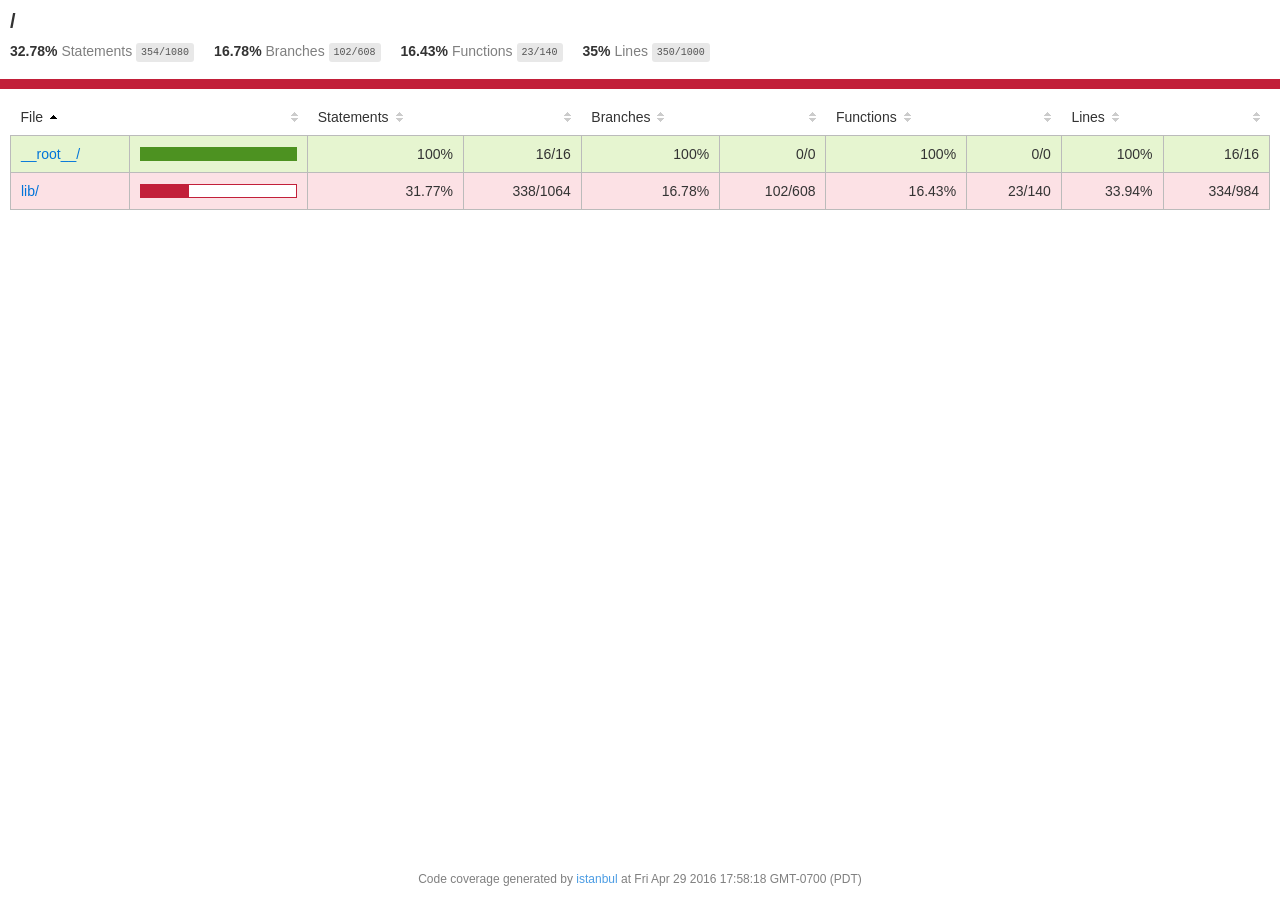
<file: node_modules/sqlite3/node_modules/fstream/coverage/lcov-report/index.html>
<!doctype html>
<html lang="en">
<head>
    <title>Code coverage report for All files</title>
    <meta charset="utf-8" />
    <link rel="stylesheet" href="prettify.css" />
    <link rel="stylesheet" href="base.css" />
    <meta name="viewport" content="width=device-width, initial-scale=1">
    <style type='text/css'>
        .coverage-summary .sorter {
            background-image: url(sort-arrow-sprite.png);
        }
    </style>
</head>
<body>
<div class='wrapper'>
  <div class='pad1'>
    <h1>
      /
    </h1>
    <div class='clearfix'>
      <div class='fl pad1y space-right2'>
        <span class="strong">32.78% </span>
        <span class="quiet">Statements</span>
        <span class='fraction'>354/1080</span>
      </div>
      <div class='fl pad1y space-right2'>
        <span class="strong">16.78% </span>
        <span class="quiet">Branches</span>
        <span class='fraction'>102/608</span>
      </div>
      <div class='fl pad1y space-right2'>
        <span class="strong">16.43% </span>
        <span class="quiet">Functions</span>
        <span class='fraction'>23/140</span>
      </div>
      <div class='fl pad1y space-right2'>
        <span class="strong">35% </span>
        <span class="quiet">Lines</span>
        <span class='fraction'>350/1000</span>
      </div>
    </div>
  </div>
  <div class='status-line low'></div>
<div class="pad1">
<table class="coverage-summary">
<thead>
<tr>
   <th data-col="file" data-fmt="html" data-html="true" class="file">File</th>
   <th data-col="pic" data-type="number" data-fmt="html" data-html="true" class="pic"></th>
   <th data-col="statements" data-type="number" data-fmt="pct" class="pct">Statements</th>
   <th data-col="statements_raw" data-type="number" data-fmt="html" class="abs"></th>
   <th data-col="branches" data-type="number" data-fmt="pct" class="pct">Branches</th>
   <th data-col="branches_raw" data-type="number" data-fmt="html" class="abs"></th>
   <th data-col="functions" data-type="number" data-fmt="pct" class="pct">Functions</th>
   <th data-col="functions_raw" data-type="number" data-fmt="html" class="abs"></th>
   <th data-col="lines" data-type="number" data-fmt="pct" class="pct">Lines</th>
   <th data-col="lines_raw" data-type="number" data-fmt="html" class="abs"></th>
</tr>
</thead>
<tbody><tr>
	<td class="file high" data-value="__root__/"><a href="__root__/index.html">__root__/</a></td>
	<td data-value="100" class="pic high"><div class="chart"><div class="cover-fill cover-full" style="width: 100%;"></div><div class="cover-empty" style="width:0%;"></div></div></td>
	<td data-value="100" class="pct high">100%</td>
	<td data-value="16" class="abs high">16/16</td>
	<td data-value="100" class="pct high">100%</td>
	<td data-value="0" class="abs high">0/0</td>
	<td data-value="100" class="pct high">100%</td>
	<td data-value="0" class="abs high">0/0</td>
	<td data-value="100" class="pct high">100%</td>
	<td data-value="16" class="abs high">16/16</td>
	</tr>

<tr>
	<td class="file low" data-value="lib/"><a href="lib/index.html">lib/</a></td>
	<td data-value="31.77" class="pic low"><div class="chart"><div class="cover-fill" style="width: 31%;"></div><div class="cover-empty" style="width:69%;"></div></div></td>
	<td data-value="31.77" class="pct low">31.77%</td>
	<td data-value="1064" class="abs low">338/1064</td>
	<td data-value="16.78" class="pct low">16.78%</td>
	<td data-value="608" class="abs low">102/608</td>
	<td data-value="16.43" class="pct low">16.43%</td>
	<td data-value="140" class="abs low">23/140</td>
	<td data-value="33.94" class="pct low">33.94%</td>
	<td data-value="984" class="abs low">334/984</td>
	</tr>

</tbody>
</table>
</div><div class='push'></div><!-- for sticky footer -->
</div><!-- /wrapper -->
<div class='footer quiet pad2 space-top1 center small'>
  Code coverage
  generated by <a href="http://istanbul-js.org/" target="_blank">istanbul</a> at Fri Apr 29 2016 17:58:18 GMT-0700 (PDT)
</div>
</div>
<script src="prettify.js"></script>
<script>
window.onload = function () {
        if (typeof prettyPrint === 'function') {
            prettyPrint();
        }
};
</script>
<script src="sorter.js"></script>
</body>
</html>
</file>
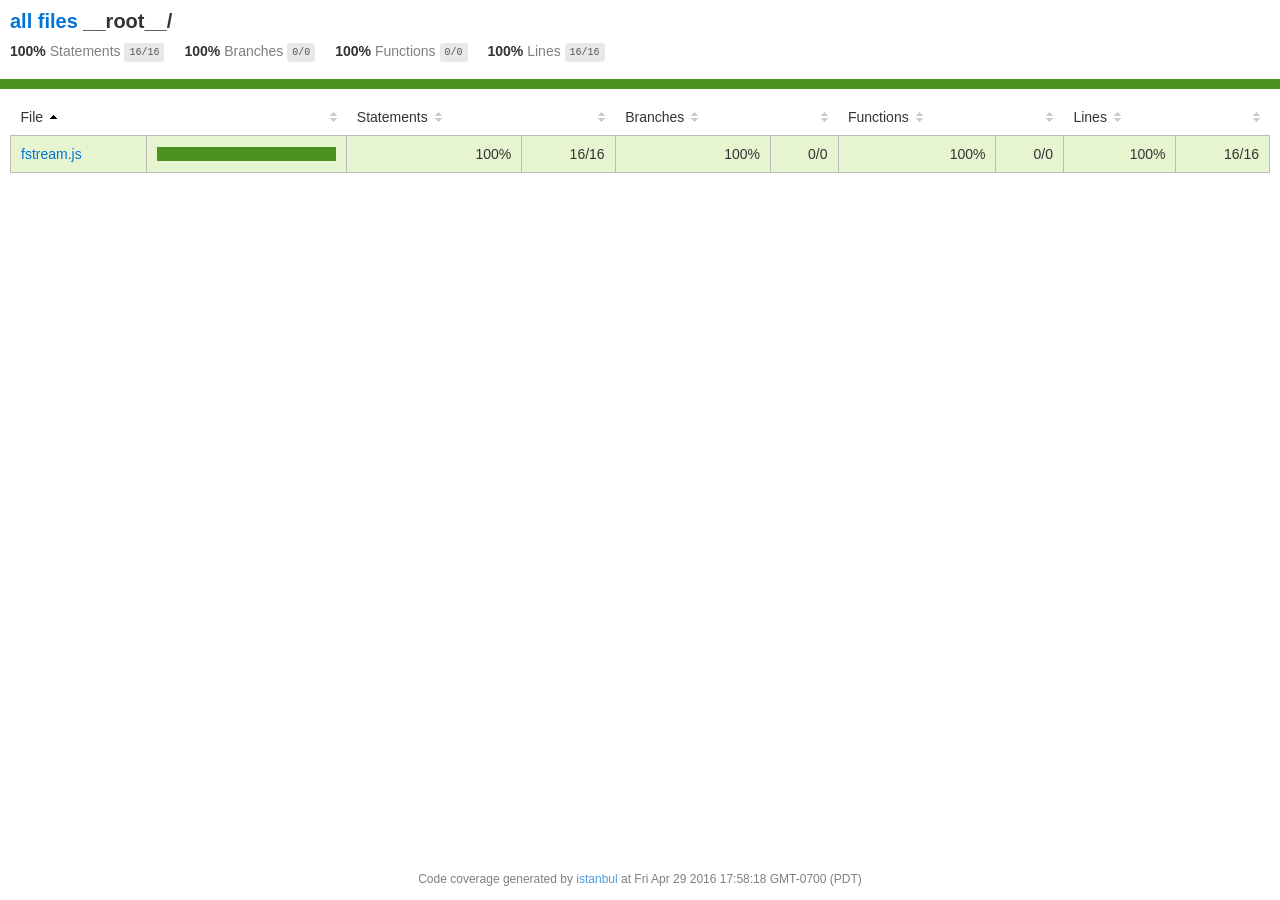
<file: node_modules/sqlite3/node_modules/fstream/coverage/lcov-report/__root__/index.html>
<!doctype html>
<html lang="en">
<head>
    <title>Code coverage report for __root__/</title>
    <meta charset="utf-8" />
    <link rel="stylesheet" href="../prettify.css" />
    <link rel="stylesheet" href="../base.css" />
    <meta name="viewport" content="width=device-width, initial-scale=1">
    <style type='text/css'>
        .coverage-summary .sorter {
            background-image: url(../sort-arrow-sprite.png);
        }
    </style>
</head>
<body>
<div class='wrapper'>
  <div class='pad1'>
    <h1>
      <a href="../index.html">all files</a> __root__/
    </h1>
    <div class='clearfix'>
      <div class='fl pad1y space-right2'>
        <span class="strong">100% </span>
        <span class="quiet">Statements</span>
        <span class='fraction'>16/16</span>
      </div>
      <div class='fl pad1y space-right2'>
        <span class="strong">100% </span>
        <span class="quiet">Branches</span>
        <span class='fraction'>0/0</span>
      </div>
      <div class='fl pad1y space-right2'>
        <span class="strong">100% </span>
        <span class="quiet">Functions</span>
        <span class='fraction'>0/0</span>
      </div>
      <div class='fl pad1y space-right2'>
        <span class="strong">100% </span>
        <span class="quiet">Lines</span>
        <span class='fraction'>16/16</span>
      </div>
    </div>
  </div>
  <div class='status-line high'></div>
<div class="pad1">
<table class="coverage-summary">
<thead>
<tr>
   <th data-col="file" data-fmt="html" data-html="true" class="file">File</th>
   <th data-col="pic" data-type="number" data-fmt="html" data-html="true" class="pic"></th>
   <th data-col="statements" data-type="number" data-fmt="pct" class="pct">Statements</th>
   <th data-col="statements_raw" data-type="number" data-fmt="html" class="abs"></th>
   <th data-col="branches" data-type="number" data-fmt="pct" class="pct">Branches</th>
   <th data-col="branches_raw" data-type="number" data-fmt="html" class="abs"></th>
   <th data-col="functions" data-type="number" data-fmt="pct" class="pct">Functions</th>
   <th data-col="functions_raw" data-type="number" data-fmt="html" class="abs"></th>
   <th data-col="lines" data-type="number" data-fmt="pct" class="pct">Lines</th>
   <th data-col="lines_raw" data-type="number" data-fmt="html" class="abs"></th>
</tr>
</thead>
<tbody><tr>
	<td class="file high" data-value="fstream.js"><a href="fstream.js.html">fstream.js</a></td>
	<td data-value="100" class="pic high"><div class="chart"><div class="cover-fill cover-full" style="width: 100%;"></div><div class="cover-empty" style="width:0%;"></div></div></td>
	<td data-value="100" class="pct high">100%</td>
	<td data-value="16" class="abs high">16/16</td>
	<td data-value="100" class="pct high">100%</td>
	<td data-value="0" class="abs high">0/0</td>
	<td data-value="100" class="pct high">100%</td>
	<td data-value="0" class="abs high">0/0</td>
	<td data-value="100" class="pct high">100%</td>
	<td data-value="16" class="abs high">16/16</td>
	</tr>

</tbody>
</table>
</div><div class='push'></div><!-- for sticky footer -->
</div><!-- /wrapper -->
<div class='footer quiet pad2 space-top1 center small'>
  Code coverage
  generated by <a href="http://istanbul-js.org/" target="_blank">istanbul</a> at Fri Apr 29 2016 17:58:18 GMT-0700 (PDT)
</div>
</div>
<script src="../prettify.js"></script>
<script>
window.onload = function () {
        if (typeof prettyPrint === 'function') {
            prettyPrint();
        }
};
</script>
<script src="../sorter.js"></script>
</body>
</html>
</file>
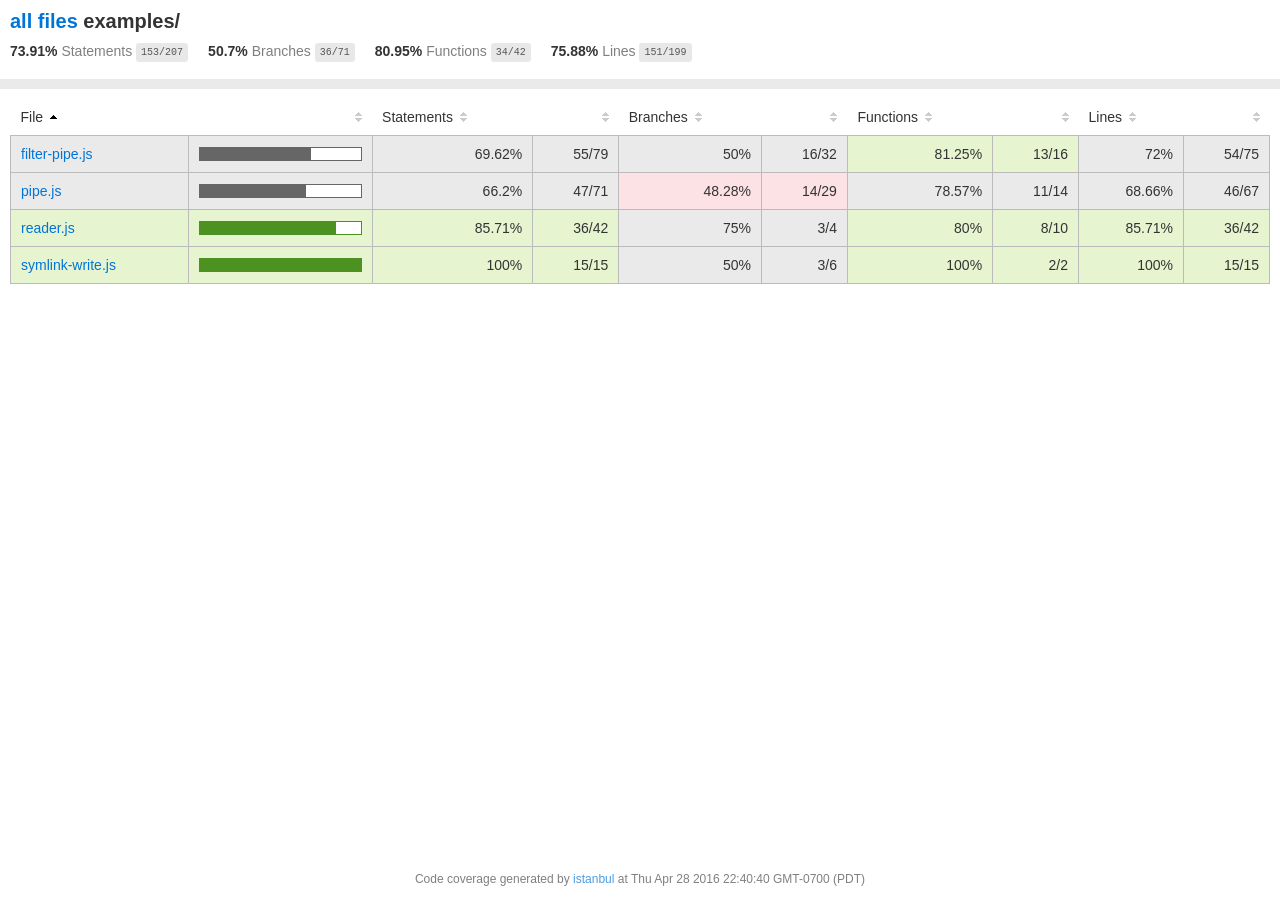
<file: node_modules/sqlite3/node_modules/fstream/coverage/lcov-report/examples/index.html>
<!doctype html>
<html lang="en">
<head>
    <title>Code coverage report for examples/</title>
    <meta charset="utf-8" />
    <link rel="stylesheet" href="../prettify.css" />
    <link rel="stylesheet" href="../base.css" />
    <meta name="viewport" content="width=device-width, initial-scale=1">
    <style type='text/css'>
        .coverage-summary .sorter {
            background-image: url(../sort-arrow-sprite.png);
        }
    </style>
</head>
<body>
<div class='wrapper'>
  <div class='pad1'>
    <h1>
      <a href="../index.html">all files</a> examples/
    </h1>
    <div class='clearfix'>
      <div class='fl pad1y space-right2'>
        <span class="strong">73.91% </span>
        <span class="quiet">Statements</span>
        <span class='fraction'>153/207</span>
      </div>
      <div class='fl pad1y space-right2'>
        <span class="strong">50.7% </span>
        <span class="quiet">Branches</span>
        <span class='fraction'>36/71</span>
      </div>
      <div class='fl pad1y space-right2'>
        <span class="strong">80.95% </span>
        <span class="quiet">Functions</span>
        <span class='fraction'>34/42</span>
      </div>
      <div class='fl pad1y space-right2'>
        <span class="strong">75.88% </span>
        <span class="quiet">Lines</span>
        <span class='fraction'>151/199</span>
      </div>
    </div>
  </div>
  <div class='status-line medium'></div>
<div class="pad1">
<table class="coverage-summary">
<thead>
<tr>
   <th data-col="file" data-fmt="html" data-html="true" class="file">File</th>
   <th data-col="pic" data-type="number" data-fmt="html" data-html="true" class="pic"></th>
   <th data-col="statements" data-type="number" data-fmt="pct" class="pct">Statements</th>
   <th data-col="statements_raw" data-type="number" data-fmt="html" class="abs"></th>
   <th data-col="branches" data-type="number" data-fmt="pct" class="pct">Branches</th>
   <th data-col="branches_raw" data-type="number" data-fmt="html" class="abs"></th>
   <th data-col="functions" data-type="number" data-fmt="pct" class="pct">Functions</th>
   <th data-col="functions_raw" data-type="number" data-fmt="html" class="abs"></th>
   <th data-col="lines" data-type="number" data-fmt="pct" class="pct">Lines</th>
   <th data-col="lines_raw" data-type="number" data-fmt="html" class="abs"></th>
</tr>
</thead>
<tbody><tr>
	<td class="file medium" data-value="filter-pipe.js"><a href="filter-pipe.js.html">filter-pipe.js</a></td>
	<td data-value="69.62" class="pic medium"><div class="chart"><div class="cover-fill" style="width: 69%;"></div><div class="cover-empty" style="width:31%;"></div></div></td>
	<td data-value="69.62" class="pct medium">69.62%</td>
	<td data-value="79" class="abs medium">55/79</td>
	<td data-value="50" class="pct medium">50%</td>
	<td data-value="32" class="abs medium">16/32</td>
	<td data-value="81.25" class="pct high">81.25%</td>
	<td data-value="16" class="abs high">13/16</td>
	<td data-value="72" class="pct medium">72%</td>
	<td data-value="75" class="abs medium">54/75</td>
	</tr>

<tr>
	<td class="file medium" data-value="pipe.js"><a href="pipe.js.html">pipe.js</a></td>
	<td data-value="66.2" class="pic medium"><div class="chart"><div class="cover-fill" style="width: 66%;"></div><div class="cover-empty" style="width:34%;"></div></div></td>
	<td data-value="66.2" class="pct medium">66.2%</td>
	<td data-value="71" class="abs medium">47/71</td>
	<td data-value="48.28" class="pct low">48.28%</td>
	<td data-value="29" class="abs low">14/29</td>
	<td data-value="78.57" class="pct medium">78.57%</td>
	<td data-value="14" class="abs medium">11/14</td>
	<td data-value="68.66" class="pct medium">68.66%</td>
	<td data-value="67" class="abs medium">46/67</td>
	</tr>

<tr>
	<td class="file high" data-value="reader.js"><a href="reader.js.html">reader.js</a></td>
	<td data-value="85.71" class="pic high"><div class="chart"><div class="cover-fill" style="width: 85%;"></div><div class="cover-empty" style="width:15%;"></div></div></td>
	<td data-value="85.71" class="pct high">85.71%</td>
	<td data-value="42" class="abs high">36/42</td>
	<td data-value="75" class="pct medium">75%</td>
	<td data-value="4" class="abs medium">3/4</td>
	<td data-value="80" class="pct high">80%</td>
	<td data-value="10" class="abs high">8/10</td>
	<td data-value="85.71" class="pct high">85.71%</td>
	<td data-value="42" class="abs high">36/42</td>
	</tr>

<tr>
	<td class="file high" data-value="symlink-write.js"><a href="symlink-write.js.html">symlink-write.js</a></td>
	<td data-value="100" class="pic high"><div class="chart"><div class="cover-fill cover-full" style="width: 100%;"></div><div class="cover-empty" style="width:0%;"></div></div></td>
	<td data-value="100" class="pct high">100%</td>
	<td data-value="15" class="abs high">15/15</td>
	<td data-value="50" class="pct medium">50%</td>
	<td data-value="6" class="abs medium">3/6</td>
	<td data-value="100" class="pct high">100%</td>
	<td data-value="2" class="abs high">2/2</td>
	<td data-value="100" class="pct high">100%</td>
	<td data-value="15" class="abs high">15/15</td>
	</tr>

</tbody>
</table>
</div><div class='push'></div><!-- for sticky footer -->
</div><!-- /wrapper -->
<div class='footer quiet pad2 space-top1 center small'>
  Code coverage
  generated by <a href="http://istanbul-js.org/" target="_blank">istanbul</a> at Thu Apr 28 2016 22:40:40 GMT-0700 (PDT)
</div>
</div>
<script src="../prettify.js"></script>
<script>
window.onload = function () {
        if (typeof prettyPrint === 'function') {
            prettyPrint();
        }
};
</script>
<script src="../sorter.js"></script>
</body>
</html>
</file>
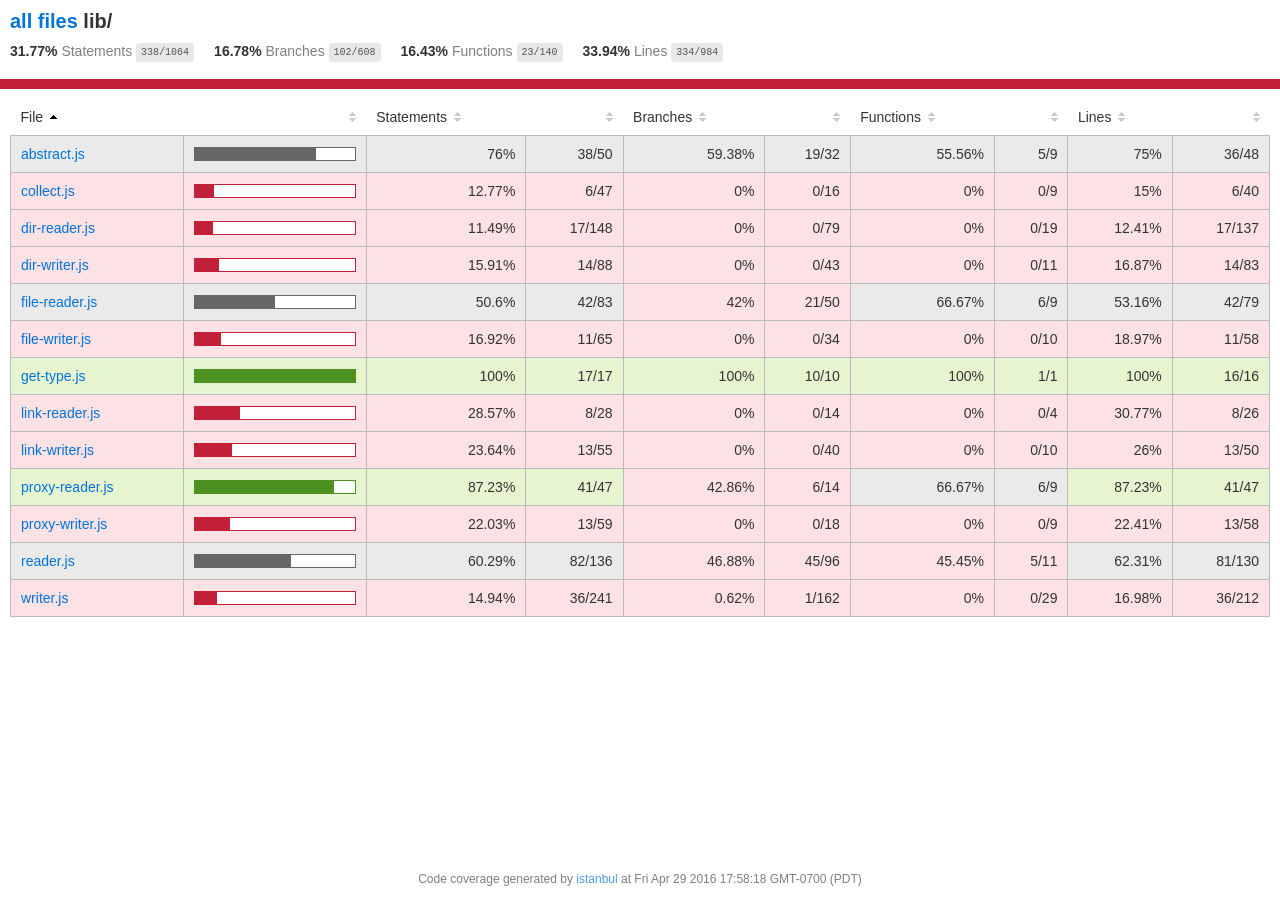
<file: node_modules/sqlite3/node_modules/fstream/coverage/lcov-report/lib/index.html>
<!doctype html>
<html lang="en">
<head>
    <title>Code coverage report for lib/</title>
    <meta charset="utf-8" />
    <link rel="stylesheet" href="../prettify.css" />
    <link rel="stylesheet" href="../base.css" />
    <meta name="viewport" content="width=device-width, initial-scale=1">
    <style type='text/css'>
        .coverage-summary .sorter {
            background-image: url(../sort-arrow-sprite.png);
        }
    </style>
</head>
<body>
<div class='wrapper'>
  <div class='pad1'>
    <h1>
      <a href="../index.html">all files</a> lib/
    </h1>
    <div class='clearfix'>
      <div class='fl pad1y space-right2'>
        <span class="strong">31.77% </span>
        <span class="quiet">Statements</span>
        <span class='fraction'>338/1064</span>
      </div>
      <div class='fl pad1y space-right2'>
        <span class="strong">16.78% </span>
        <span class="quiet">Branches</span>
        <span class='fraction'>102/608</span>
      </div>
      <div class='fl pad1y space-right2'>
        <span class="strong">16.43% </span>
        <span class="quiet">Functions</span>
        <span class='fraction'>23/140</span>
      </div>
      <div class='fl pad1y space-right2'>
        <span class="strong">33.94% </span>
        <span class="quiet">Lines</span>
        <span class='fraction'>334/984</span>
      </div>
    </div>
  </div>
  <div class='status-line low'></div>
<div class="pad1">
<table class="coverage-summary">
<thead>
<tr>
   <th data-col="file" data-fmt="html" data-html="true" class="file">File</th>
   <th data-col="pic" data-type="number" data-fmt="html" data-html="true" class="pic"></th>
   <th data-col="statements" data-type="number" data-fmt="pct" class="pct">Statements</th>
   <th data-col="statements_raw" data-type="number" data-fmt="html" class="abs"></th>
   <th data-col="branches" data-type="number" data-fmt="pct" class="pct">Branches</th>
   <th data-col="branches_raw" data-type="number" data-fmt="html" class="abs"></th>
   <th data-col="functions" data-type="number" data-fmt="pct" class="pct">Functions</th>
   <th data-col="functions_raw" data-type="number" data-fmt="html" class="abs"></th>
   <th data-col="lines" data-type="number" data-fmt="pct" class="pct">Lines</th>
   <th data-col="lines_raw" data-type="number" data-fmt="html" class="abs"></th>
</tr>
</thead>
<tbody><tr>
	<td class="file medium" data-value="abstract.js"><a href="abstract.js.html">abstract.js</a></td>
	<td data-value="76" class="pic medium"><div class="chart"><div class="cover-fill" style="width: 76%;"></div><div class="cover-empty" style="width:24%;"></div></div></td>
	<td data-value="76" class="pct medium">76%</td>
	<td data-value="50" class="abs medium">38/50</td>
	<td data-value="59.38" class="pct medium">59.38%</td>
	<td data-value="32" class="abs medium">19/32</td>
	<td data-value="55.56" class="pct medium">55.56%</td>
	<td data-value="9" class="abs medium">5/9</td>
	<td data-value="75" class="pct medium">75%</td>
	<td data-value="48" class="abs medium">36/48</td>
	</tr>

<tr>
	<td class="file low" data-value="collect.js"><a href="collect.js.html">collect.js</a></td>
	<td data-value="12.77" class="pic low"><div class="chart"><div class="cover-fill" style="width: 12%;"></div><div class="cover-empty" style="width:88%;"></div></div></td>
	<td data-value="12.77" class="pct low">12.77%</td>
	<td data-value="47" class="abs low">6/47</td>
	<td data-value="0" class="pct low">0%</td>
	<td data-value="16" class="abs low">0/16</td>
	<td data-value="0" class="pct low">0%</td>
	<td data-value="9" class="abs low">0/9</td>
	<td data-value="15" class="pct low">15%</td>
	<td data-value="40" class="abs low">6/40</td>
	</tr>

<tr>
	<td class="file low" data-value="dir-reader.js"><a href="dir-reader.js.html">dir-reader.js</a></td>
	<td data-value="11.49" class="pic low"><div class="chart"><div class="cover-fill" style="width: 11%;"></div><div class="cover-empty" style="width:89%;"></div></div></td>
	<td data-value="11.49" class="pct low">11.49%</td>
	<td data-value="148" class="abs low">17/148</td>
	<td data-value="0" class="pct low">0%</td>
	<td data-value="79" class="abs low">0/79</td>
	<td data-value="0" class="pct low">0%</td>
	<td data-value="19" class="abs low">0/19</td>
	<td data-value="12.41" class="pct low">12.41%</td>
	<td data-value="137" class="abs low">17/137</td>
	</tr>

<tr>
	<td class="file low" data-value="dir-writer.js"><a href="dir-writer.js.html">dir-writer.js</a></td>
	<td data-value="15.91" class="pic low"><div class="chart"><div class="cover-fill" style="width: 15%;"></div><div class="cover-empty" style="width:85%;"></div></div></td>
	<td data-value="15.91" class="pct low">15.91%</td>
	<td data-value="88" class="abs low">14/88</td>
	<td data-value="0" class="pct low">0%</td>
	<td data-value="43" class="abs low">0/43</td>
	<td data-value="0" class="pct low">0%</td>
	<td data-value="11" class="abs low">0/11</td>
	<td data-value="16.87" class="pct low">16.87%</td>
	<td data-value="83" class="abs low">14/83</td>
	</tr>

<tr>
	<td class="file medium" data-value="file-reader.js"><a href="file-reader.js.html">file-reader.js</a></td>
	<td data-value="50.6" class="pic medium"><div class="chart"><div class="cover-fill" style="width: 50%;"></div><div class="cover-empty" style="width:50%;"></div></div></td>
	<td data-value="50.6" class="pct medium">50.6%</td>
	<td data-value="83" class="abs medium">42/83</td>
	<td data-value="42" class="pct low">42%</td>
	<td data-value="50" class="abs low">21/50</td>
	<td data-value="66.67" class="pct medium">66.67%</td>
	<td data-value="9" class="abs medium">6/9</td>
	<td data-value="53.16" class="pct medium">53.16%</td>
	<td data-value="79" class="abs medium">42/79</td>
	</tr>

<tr>
	<td class="file low" data-value="file-writer.js"><a href="file-writer.js.html">file-writer.js</a></td>
	<td data-value="16.92" class="pic low"><div class="chart"><div class="cover-fill" style="width: 16%;"></div><div class="cover-empty" style="width:84%;"></div></div></td>
	<td data-value="16.92" class="pct low">16.92%</td>
	<td data-value="65" class="abs low">11/65</td>
	<td data-value="0" class="pct low">0%</td>
	<td data-value="34" class="abs low">0/34</td>
	<td data-value="0" class="pct low">0%</td>
	<td data-value="10" class="abs low">0/10</td>
	<td data-value="18.97" class="pct low">18.97%</td>
	<td data-value="58" class="abs low">11/58</td>
	</tr>

<tr>
	<td class="file high" data-value="get-type.js"><a href="get-type.js.html">get-type.js</a></td>
	<td data-value="100" class="pic high"><div class="chart"><div class="cover-fill cover-full" style="width: 100%;"></div><div class="cover-empty" style="width:0%;"></div></div></td>
	<td data-value="100" class="pct high">100%</td>
	<td data-value="17" class="abs high">17/17</td>
	<td data-value="100" class="pct high">100%</td>
	<td data-value="10" class="abs high">10/10</td>
	<td data-value="100" class="pct high">100%</td>
	<td data-value="1" class="abs high">1/1</td>
	<td data-value="100" class="pct high">100%</td>
	<td data-value="16" class="abs high">16/16</td>
	</tr>

<tr>
	<td class="file low" data-value="link-reader.js"><a href="link-reader.js.html">link-reader.js</a></td>
	<td data-value="28.57" class="pic low"><div class="chart"><div class="cover-fill" style="width: 28%;"></div><div class="cover-empty" style="width:72%;"></div></div></td>
	<td data-value="28.57" class="pct low">28.57%</td>
	<td data-value="28" class="abs low">8/28</td>
	<td data-value="0" class="pct low">0%</td>
	<td data-value="14" class="abs low">0/14</td>
	<td data-value="0" class="pct low">0%</td>
	<td data-value="4" class="abs low">0/4</td>
	<td data-value="30.77" class="pct low">30.77%</td>
	<td data-value="26" class="abs low">8/26</td>
	</tr>

<tr>
	<td class="file low" data-value="link-writer.js"><a href="link-writer.js.html">link-writer.js</a></td>
	<td data-value="23.64" class="pic low"><div class="chart"><div class="cover-fill" style="width: 23%;"></div><div class="cover-empty" style="width:77%;"></div></div></td>
	<td data-value="23.64" class="pct low">23.64%</td>
	<td data-value="55" class="abs low">13/55</td>
	<td data-value="0" class="pct low">0%</td>
	<td data-value="40" class="abs low">0/40</td>
	<td data-value="0" class="pct low">0%</td>
	<td data-value="10" class="abs low">0/10</td>
	<td data-value="26" class="pct low">26%</td>
	<td data-value="50" class="abs low">13/50</td>
	</tr>

<tr>
	<td class="file high" data-value="proxy-reader.js"><a href="proxy-reader.js.html">proxy-reader.js</a></td>
	<td data-value="87.23" class="pic high"><div class="chart"><div class="cover-fill" style="width: 87%;"></div><div class="cover-empty" style="width:13%;"></div></div></td>
	<td data-value="87.23" class="pct high">87.23%</td>
	<td data-value="47" class="abs high">41/47</td>
	<td data-value="42.86" class="pct low">42.86%</td>
	<td data-value="14" class="abs low">6/14</td>
	<td data-value="66.67" class="pct medium">66.67%</td>
	<td data-value="9" class="abs medium">6/9</td>
	<td data-value="87.23" class="pct high">87.23%</td>
	<td data-value="47" class="abs high">41/47</td>
	</tr>

<tr>
	<td class="file low" data-value="proxy-writer.js"><a href="proxy-writer.js.html">proxy-writer.js</a></td>
	<td data-value="22.03" class="pic low"><div class="chart"><div class="cover-fill" style="width: 22%;"></div><div class="cover-empty" style="width:78%;"></div></div></td>
	<td data-value="22.03" class="pct low">22.03%</td>
	<td data-value="59" class="abs low">13/59</td>
	<td data-value="0" class="pct low">0%</td>
	<td data-value="18" class="abs low">0/18</td>
	<td data-value="0" class="pct low">0%</td>
	<td data-value="9" class="abs low">0/9</td>
	<td data-value="22.41" class="pct low">22.41%</td>
	<td data-value="58" class="abs low">13/58</td>
	</tr>

<tr>
	<td class="file medium" data-value="reader.js"><a href="reader.js.html">reader.js</a></td>
	<td data-value="60.29" class="pic medium"><div class="chart"><div class="cover-fill" style="width: 60%;"></div><div class="cover-empty" style="width:40%;"></div></div></td>
	<td data-value="60.29" class="pct medium">60.29%</td>
	<td data-value="136" class="abs medium">82/136</td>
	<td data-value="46.88" class="pct low">46.88%</td>
	<td data-value="96" class="abs low">45/96</td>
	<td data-value="45.45" class="pct low">45.45%</td>
	<td data-value="11" class="abs low">5/11</td>
	<td data-value="62.31" class="pct medium">62.31%</td>
	<td data-value="130" class="abs medium">81/130</td>
	</tr>

<tr>
	<td class="file low" data-value="writer.js"><a href="writer.js.html">writer.js</a></td>
	<td data-value="14.94" class="pic low"><div class="chart"><div class="cover-fill" style="width: 14%;"></div><div class="cover-empty" style="width:86%;"></div></div></td>
	<td data-value="14.94" class="pct low">14.94%</td>
	<td data-value="241" class="abs low">36/241</td>
	<td data-value="0.62" class="pct low">0.62%</td>
	<td data-value="162" class="abs low">1/162</td>
	<td data-value="0" class="pct low">0%</td>
	<td data-value="29" class="abs low">0/29</td>
	<td data-value="16.98" class="pct low">16.98%</td>
	<td data-value="212" class="abs low">36/212</td>
	</tr>

</tbody>
</table>
</div><div class='push'></div><!-- for sticky footer -->
</div><!-- /wrapper -->
<div class='footer quiet pad2 space-top1 center small'>
  Code coverage
  generated by <a href="http://istanbul-js.org/" target="_blank">istanbul</a> at Fri Apr 29 2016 17:58:18 GMT-0700 (PDT)
</div>
</div>
<script src="../prettify.js"></script>
<script>
window.onload = function () {
        if (typeof prettyPrint === 'function') {
            prettyPrint();
        }
};
</script>
<script src="../sorter.js"></script>
</body>
</html>
</file>
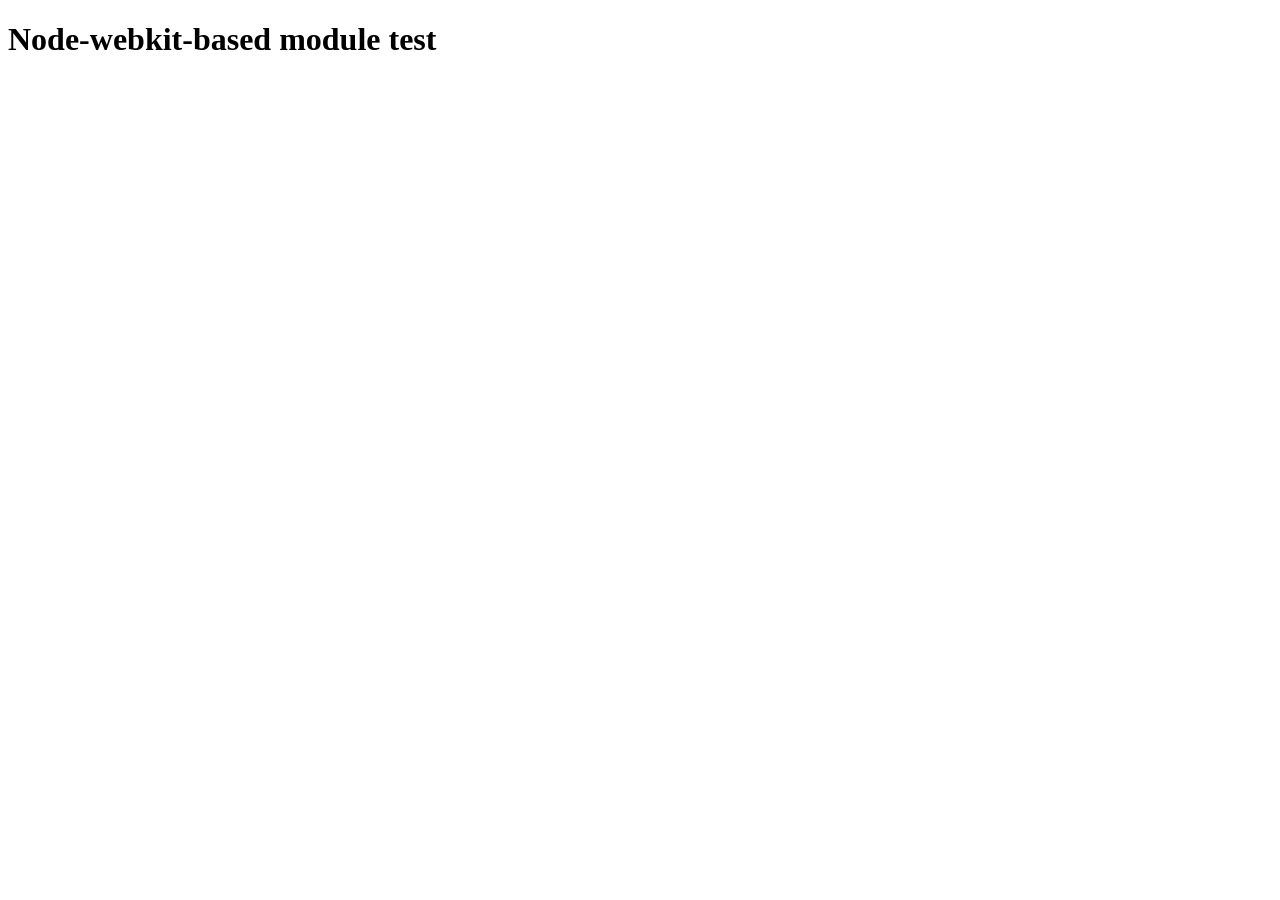
<file: node_modules/sqlite3/node_modules/node-pre-gyp/lib/util/nw-pre-gyp/index.html>
<!doctype html>
<html>
<head>
<meta charset="utf-8">
<title>Node-webkit-based module test</title>
<script>
function nwModuleTest(){
   var util = require('util');
   var moduleFolder = require('nw.gui').App.argv[0];
   try {
      require(moduleFolder);
   } catch(e) {
      if( process.platform !== 'win32' ){
         util.log('nw-pre-gyp error:');
         util.log(e.stack);
      }
      process.exit(1);
   }
   process.exit(0);
}
</script>
</head>
<body onload="nwModuleTest()">
<h1>Node-webkit-based module test</h1>
</body>
</html>
</file>
<file: node_modules/sqlite3/node_modules/fstream/coverage/lcov-report/prettify.css>
.pln{color:#000}@media screen{.str{color:#080}.kwd{color:#008}.com{color:#800}.typ{color:#606}.lit{color:#066}.pun,.opn,.clo{color:#660}.tag{color:#008}.atn{color:#606}.atv{color:#080}.dec,.var{color:#606}.fun{color:red}}@media print,projection{.str{color:#060}.kwd{color:#006;font-weight:bold}.com{color:#600;font-style:italic}.typ{color:#404;font-weight:bold}.lit{color:#044}.pun,.opn,.clo{color:#440}.tag{color:#006;font-weight:bold}.atn{color:#404}.atv{color:#060}}pre.prettyprint{padding:2px;border:1px solid #888}ol.linenums{margin-top:0;margin-bottom:0}li.L0,li.L1,li.L2,li.L3,li.L5,li.L6,li.L7,li.L8{list-style-type:none}li.L1,li.L3,li.L5,li.L7,li.L9{background:#eee}
</file>
<file: node_modules/sqlite3/node_modules/fstream/coverage/lcov-report/base.css>
body, html {
  margin:0; padding: 0;
  height: 100%;
}
body {
    font-family: Helvetica Neue, Helvetica, Arial;
    font-size: 14px;
    color:#333;
}
.small { font-size: 12px; }
*, *:after, *:before {
  -webkit-box-sizing:border-box;
     -moz-box-sizing:border-box;
          box-sizing:border-box;
  }
h1 { font-size: 20px; margin: 0;}
h2 { font-size: 14px; }
pre {
    font: 12px/1.4 Consolas, "Liberation Mono", Menlo, Courier, monospace;
    margin: 0;
    padding: 0;
    -moz-tab-size: 2;
    -o-tab-size:  2;
    tab-size: 2;
}
a { color:#0074D9; text-decoration:none; }
a:hover { text-decoration:underline; }
.strong { font-weight: bold; }
.space-top1 { padding: 10px 0 0 0; }
.pad2y { padding: 20px 0; }
.pad1y { padding: 10px 0; }
.pad2x { padding: 0 20px; }
.pad2 { padding: 20px; }
.pad1 { padding: 10px; }
.space-left2 { padding-left:55px; }
.space-right2 { padding-right:20px; }
.center { text-align:center; }
.clearfix { display:block; }
.clearfix:after {
  content:'';
  display:block;
  height:0;
  clear:both;
  visibility:hidden;
  }
.fl { float: left; }
@media only screen and (max-width:640px) {
  .col3 { width:100%; max-width:100%; }
  .hide-mobile { display:none!important; }
}

.quiet {
  color: #7f7f7f;
  color: rgba(0,0,0,0.5);
}
.quiet a { opacity: 0.7; }

.fraction {
  font-family: Consolas, 'Liberation Mono', Menlo, Courier, monospace;
  font-size: 10px;
  color: #555;
  background: #E8E8E8;
  padding: 4px 5px;
  border-radius: 3px;
  vertical-align: middle;
}

div.path a:link, div.path a:visited { color: #333; }
table.coverage {
  border-collapse: collapse;
  margin: 10px 0 0 0;
  padding: 0;
}

table.coverage td {
  margin: 0;
  padding: 0;
  vertical-align: top;
}
table.coverage td.line-count {
    text-align: right;
    padding: 0 5px 0 20px;
}
table.coverage td.line-coverage {
    text-align: right;
    padding-right: 10px;
    min-width:20px;
}

table.coverage td span.cline-any {
    display: inline-block;
    padding: 0 5px;
    width: 100%;
}
.missing-if-branch {
    display: inline-block;
    margin-right: 5px;
    border-radius: 3px;
    position: relative;
    padding: 0 4px;
    background: #333;
    color: yellow;
}

.skip-if-branch {
    display: none;
    margin-right: 10px;
    position: relative;
    padding: 0 4px;
    background: #ccc;
    color: white;
}
.missing-if-branch .typ, .skip-if-branch .typ {
    color: inherit !important;
}
.coverage-summary {
  border-collapse: collapse;
  width: 100%;
}
.coverage-summary tr { border-bottom: 1px solid #bbb; }
.keyline-all { border: 1px solid #ddd; }
.coverage-summary td, .coverage-summary th { padding: 10px; }
.coverage-summary tbody { border: 1px solid #bbb; }
.coverage-summary td { border-right: 1px solid #bbb; }
.coverage-summary td:last-child { border-right: none; }
.coverage-summary th {
  text-align: left;
  font-weight: normal;
  white-space: nowrap;
}
.coverage-summary th.file { border-right: none !important; }
.coverage-summary th.pct { }
.coverage-summary th.pic,
.coverage-summary th.abs,
.coverage-summary td.pct,
.coverage-summary td.abs { text-align: right; }
.coverage-summary td.file { white-space: nowrap;  }
.coverage-summary td.pic { min-width: 120px !important;  }
.coverage-summary tfoot td { }

.coverage-summary .sorter {
    height: 10px;
    width: 7px;
    display: inline-block;
    margin-left: 0.5em;
    background: url(sort-arrow-sprite.png) no-repeat scroll 0 0 transparent;
}
.coverage-summary .sorted .sorter {
    background-position: 0 -20px;
}
.coverage-summary .sorted-desc .sorter {
    background-position: 0 -10px;
}
.status-line {  height: 10px; }
/* dark red */
.red.solid, .status-line.low, .low .cover-fill { background:#C21F39 }
.low .chart { border:1px solid #C21F39 }
/* medium red */
.cstat-no, .fstat-no, .cbranch-no, .cbranch-no { background:#F6C6CE }
/* light red */
.low, .cline-no { background:#FCE1E5 }
/* light green */
.high, .cline-yes { background:rgb(230,245,208) }
/* medium green */
.cstat-yes { background:rgb(161,215,106) }
/* dark green */
.status-line.high, .high .cover-fill { background:rgb(77,146,33) }
.high .chart { border:1px solid rgb(77,146,33) }


.medium .chart { border:1px solid #666; }
.medium .cover-fill { background: #666; }

.cbranch-no { background:  yellow !important; color: #111; }

.cstat-skip { background: #ddd; color: #111; }
.fstat-skip { background: #ddd; color: #111 !important; }
.cbranch-skip { background: #ddd !important; color: #111; }

span.cline-neutral { background: #eaeaea; }
.medium { background: #eaeaea; }

.cover-fill, .cover-empty {
  display:inline-block;
  height: 12px;
}
.chart {
  line-height: 0;
}
.cover-empty {
    background: white;
}
.cover-full {
    border-right: none !important;
}
pre.prettyprint {
    border: none !important;
    padding: 0 !important;
    margin: 0 !important;
}
.com { color: #999 !important; }
.ignore-none { color: #999; font-weight: normal; }

.wrapper {
  min-height: 100%;
  height: auto !important;
  height: 100%;
  margin: 0 auto -48px;
}
.footer, .push {
  height: 48px;
}
</file>
